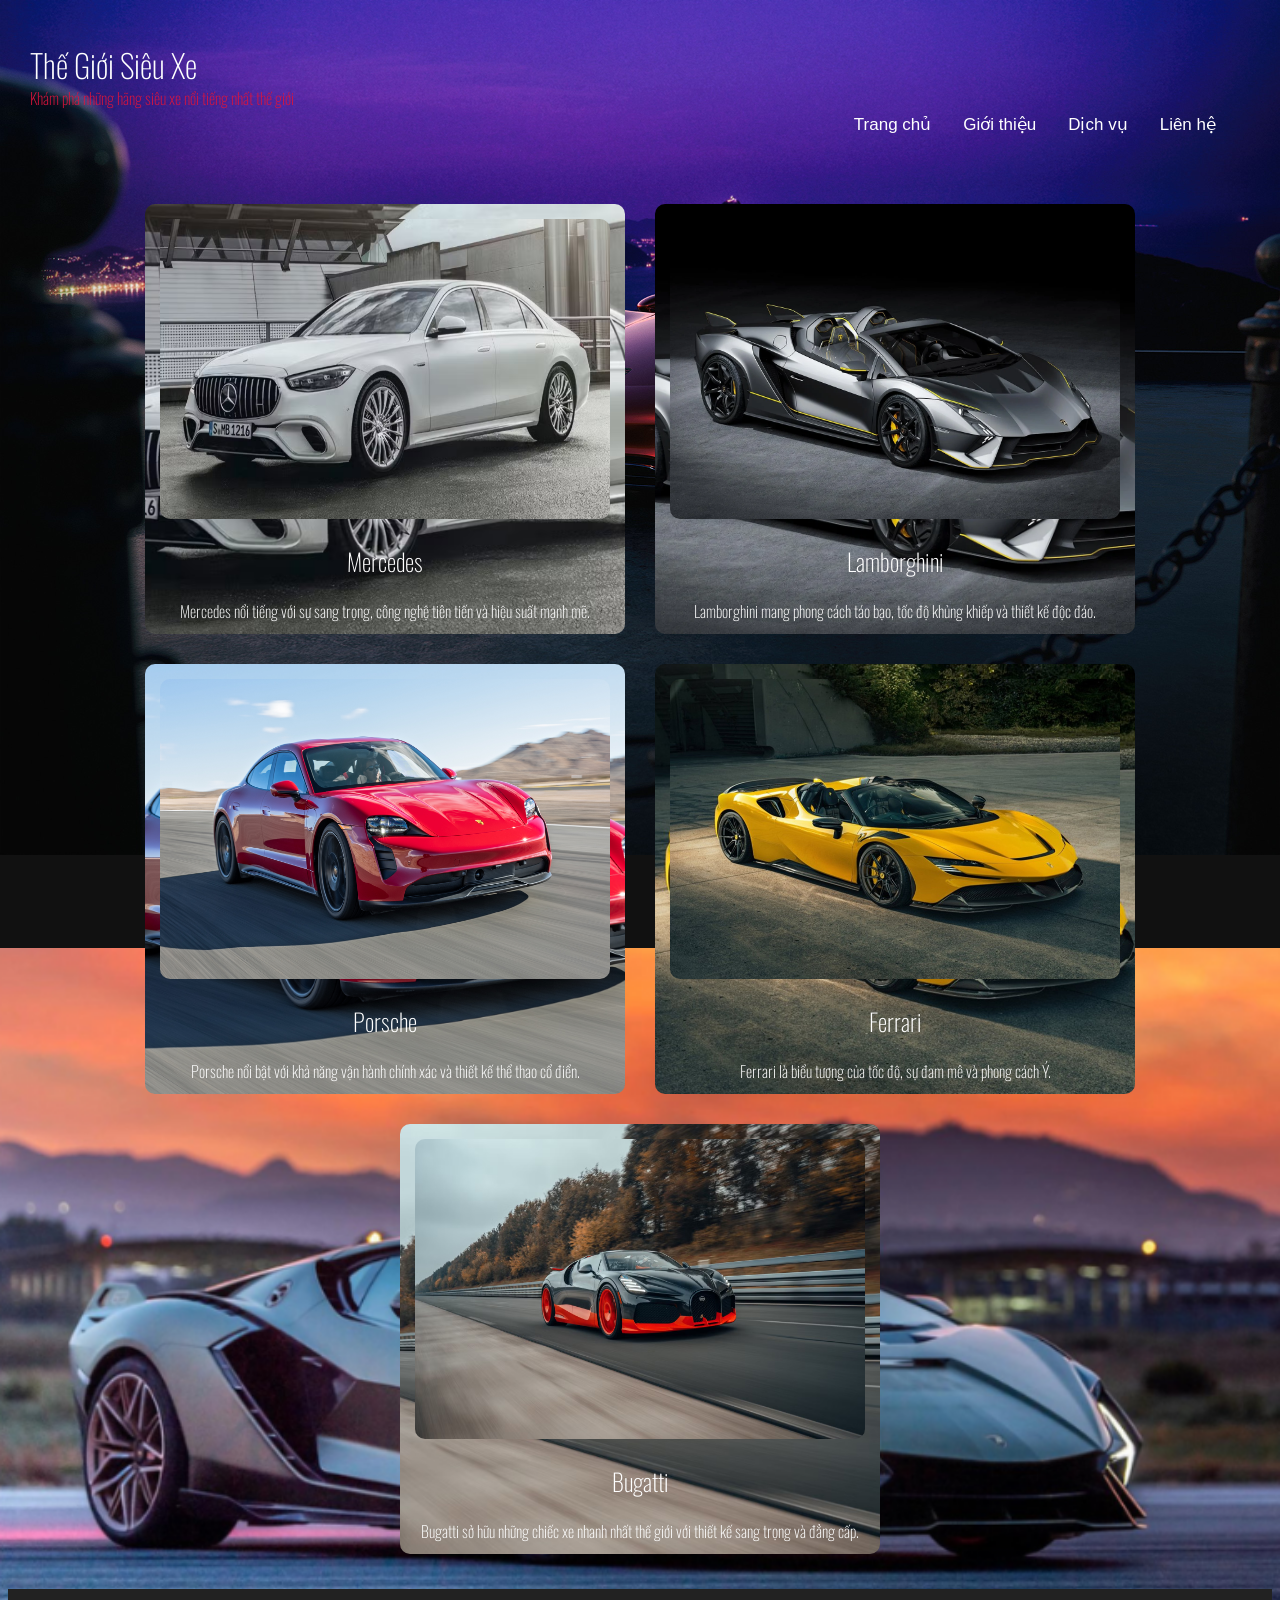
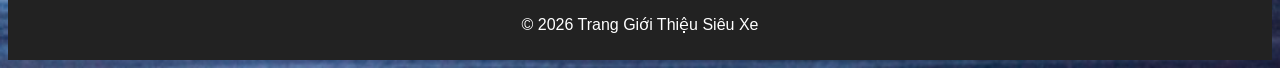
<file: index.html>
<!doctype html>
<html lang="vi">
  <head>
    <meta charset="UTF-8" />
    <title>Trang Giới Thiệu Siêu Xe</title>
    <link rel="preconnect" href="https://fonts.googleapis.com" />
    <link rel="preconnect" href="https://fonts.gstatic.com" crossorigin />
    <link
      href="https://fonts.googleapis.com/css2?family=Oswald:wght@200..700&display=swap"
      rel="stylesheet"
    />

    <!-- <link rel="stylesheet" href="css/style.css" /> -->
  </head>
  <style>
    .bug {
      background-image: url(image/4-bugatti-w16-mistral-world-record.avif);
      background-size: cover; /* phủ toàn bộ khung */
      background-position: center; /* căn giữa hình */
      background-repeat: no-repeat; /* không lặp lại hình */
      padding: 20px;
      border-radius: 10px;
      height: 400px;
      width: 500px;
    }

    .fer {
      background-image: url(image/Insider-4-SF90-Spider-1.jpg);
      background-size: cover; /* phủ toàn bộ khung */
      background-position: center; /* căn giữa hình */
      background-repeat: no-repeat; /* không lặp lại hình */
      padding: 20px;
      border-radius: 10px;
      height: 400px;
      width: 500px;
    }
    .por {
      background-image: url(image/2023-Porsche-Taycan-GTS-001.jpg);
      background-size: cover; /* phủ toàn bộ khung */
      background-position: center; /* căn giữa hình */
      background-repeat: no-repeat; /* không lặp lại hình */
      padding: 20px;
      border-radius: 10px;
      height: 400px;
      width: 500px;
    }
    .mer {
      background-image: url(image/oli0gbpo.avif);
      background-size: cover; /* phủ toàn bộ khung */
      background-position: center; /* căn giữa hình */
      background-repeat: no-repeat; /* không lặp lại hình */
      padding: 20px;
      border-radius: 10px;
      height: 400px;
      width: 500px;
    }
    .lam {
      background-image: url(image/Lamborghini-Autentica-Roadster.webp);
      background-size: cover; /* phủ toàn bộ khung */
      background-position: center; /* căn giữa hình */
      background-repeat: no-repeat; /* không lặp lại hình */
      padding: 20px;
      border-radius: 10px;
      height: 400px;
      width: 500px;
    }

    body {
      font-family: Arial, sans-serif;
      background-color: #111;
      color: #fff;
      margin-top: 80px;
      padding: 0;
      background-image:
        url(image/background/hinh-nen-sieu-xe-dep-42.jpg),
        url(image/background/sieu-xe-dat-nhat-the-gioi-13-768x432.png);
      background-size: contain;
      background-position: top, bottom;
      background-repeat: no-repeat, no-repeat;
    }

    header {
      text-align: center;
      z-index: 1;
      display: flex;
      justify-content: space-between; /* chia header thành 2 phần: trái và phải */
      align-items: center;
      padding: 20px 40px;
    }

    .menu a {
      float: left;
      display: block;
      color: white;
      text-align: center;
      padding: 14px 16px;
      text-decoration: none;
      font-size: 17px;
      transition: 0.3s ease-in-out;
    }

    .menu a:hover {
      transform: translateY(-3px);
      background-color: white;
      color: #111;
    }

    .t h1 {
      position: absolute;
      top: 20px;
      left: 30px;
      color: white;
    }

    .t p {
      position: absolute;
      top: 70px;
      left: 30px;
      color: crimson;
    }

    .container {
      display: flex;
      flex-wrap: wrap;
      justify-content: center;
      margin: 20px;
    }
    .car-card {
      background-color: #333;
      border-radius: 10px;
      width: 450px;
      margin: 15px;
      padding: 15px;
      text-align: center;
      transition: transform 0.3s;
      justify-content: flex-start;
      height: 400px;
    }
    .car-card:hover {
      transform: scale(1.05);
    }
    .car-card img {
      width: 100%;
      border-radius: 10px;
    }

    .car-card a {
      color: white; /* đổi màu chữ thành trắng */
      text-decoration: none; /* bỏ gạch chân */
    }

    .lam img {
      height: 300px;
    }

    .mer img {
      height: 300px;
    }

    .por img {
      height: 300px;
    }

    .fer img {
      height: 300px;
    }

    .bug img {
      height: 300px;
    }

    footer {
      background-color: #222;
      text-align: center;
      padding: 10px;
      margin-top: auto;
    }

    .oswald {
      font-family: "Oswald", sans-serif;
      font-optical-sizing: auto;
      font-weight: 200;
      font-style: normal;
    }
  </style>
  <body>
    <header>
      <div class="t">
        <h1 class="oswald">Thế Giới Siêu Xe</h1>
        <p class="oswald">
          Khám phá những hãng siêu xe nổi tiếng nhất thế giới
        </p>
      </div>
      <div class="menu">
        <a href="index.html">Trang chủ</a>
        <a href="gioithieu.html">Giới thiệu</a>
        <a href="dichvu.html">Dịch vụ</a>
        <a href="lienhe.html">Liên hệ</a>
      </div>
    </header>

    <div class="container">
      <!-- mer -->
      <div class="car-card mer">
        <!-- kết nối đến giới thiệu và tới id mer -->
        <a href="gioithieu.html#mercedes">
          <img src="image/oli0gbpo.avif" alt="Mercedes-Benz" />
          <h2 class="oswald">Mercedes</h2>
          <p class="oswald">
            Mercedes nổi tiếng với sự sang trọng, công nghệ tiên tiến và hiệu
            suất mạnh mẽ.
          </p>
        </a>
      </div>
      <!-- lam -->
      <div class="car-card lam">
        <a href="gioithieu.html#lamborghini">
          <img
            src="image/Lamborghini-Autentica-Roadster.webp"
            alt="Lamborghini"
          />
          <h2 class="oswald">Lamborghini</h2>
          <p class="oswald">
            Lamborghini mang phong cách táo bạo, tốc độ khủng khiếp và thiết kế
            độc đáo.
          </p>
        </a>
      </div>
      <!-- por -->
      <div class="car-card por">
        <a href="gioithieu.html#porsche">
          <img src="image/2023-Porsche-Taycan-GTS-001.jpg" alt="Porsche" />
          <h2 class="oswald">Porsche</h2>
          <p class="oswald">
            Porsche nổi bật với khả năng vận hành chính xác và thiết kế thể thao
            cổ điển.
          </p>
        </a>
      </div>
      <!-- fer -->
      <div class="car-card fer">
        <a href="gioithieu.html#ferrari">
          <img src="image/Insider-4-SF90-Spider-1.jpg" alt="" />
          <h2 class="oswald">Ferrari</h2>
          <p class="oswald">
            Ferrari là biểu tượng của tốc độ, sự đam mê và phong cách Ý.
          </p>
        </a>
      </div>
      <!-- bug -->
      <div class="car-card bug">
        <a href="gioithieu.html#bugatti">
          <img
            src="image/4-bugatti-w16-mistral-world-record.avif"
            alt="Bugatti"
          />
          <h2 class="oswald">Bugatti</h2>
          <p class="oswald">
            Bugatti sở hữu những chiếc xe nhanh nhất thế giới với thiết kế sang
            trọng và đẳng cấp.
          </p>
        </a>
      </div>
    </div>

    <footer>
      <p>&copy; 2026 Trang Giới Thiệu Siêu Xe</p>
    </footer>
  </body>
</html>
</file>
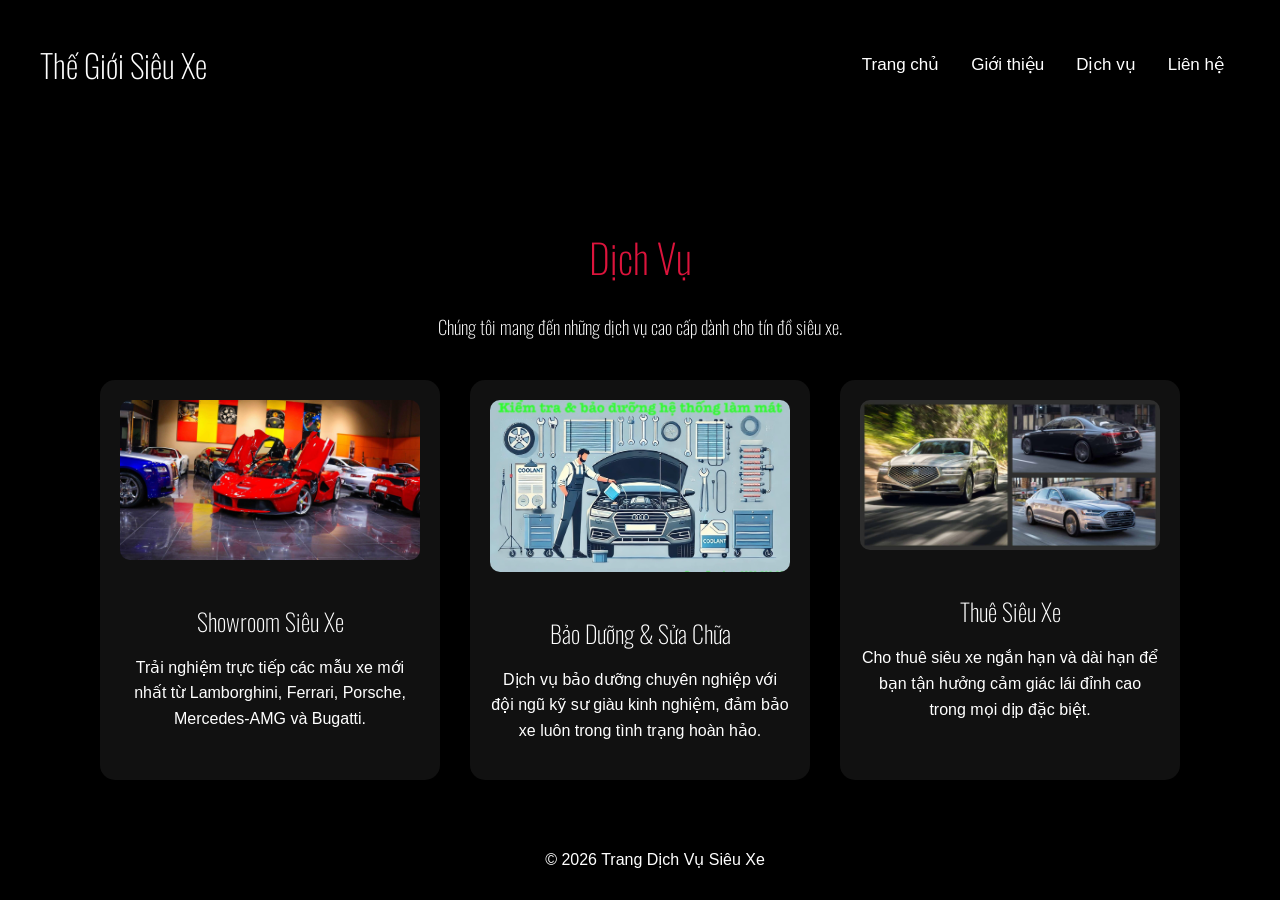
<file: dichvu.html>
<!doctype html>
<html lang="vi">
  <head>
    <meta charset="UTF-8" />
    <link rel="preconnect" href="https://fonts.googleapis.com" />
    <link rel="preconnect" href="https://fonts.gstatic.com" crossorigin />
    <link
      href="https://fonts.googleapis.com/css2?family=Oswald:wght@200..700&display=swap"
      rel="stylesheet"
    />

    <title>Dịch Vụ</title>

    <style>
      .oswald {
        font-family: "Oswald", sans-serif;
        font-optical-sizing: auto;
        font-weight: 200;
        font-style: normal;
      }

      body {
        margin: 0;
        font-family: Arial, sans-serif;
        color: white;
        background-color: black;
      }

      header {
        text-align: center;
        z-index: 1;
        display: flex;
        justify-content: space-between;
        align-items: center;
        padding: 20px 40px;
      }

      .menu a {
        float: left;
        display: block;
        color: white;
        text-align: center;
        padding: 14px 16px;
        text-decoration: none;
        font-size: 17px;
        transition: 0.3s ease-in-out;
      }

      .menu a:hover {
        transform: translateY(-3px);
        background-color: white;
        color: #111;
      }

      .services {
        max-width: 1200px;
        margin: 50px auto;
        padding: 20px;
        text-align: center;
      }

      .services h1 {
        font-size: 40px;
        color: crimson;
      }

      .service-list {
        display: flex;
        justify-content: center;
        gap: 30px;
        flex-wrap: wrap;
        margin-top: 40px;
      }

      .service-item {
        background: #111;
        border-radius: 15px;
        padding: 20px;
        width: 300px;
        transition: 0.3s ease-in-out;
      }

      .service-item:hover {
        transform: translateY(-5px);
        background: crimson;
        color: white;
      }

      .service-item img {
        width: 100%;
        border-radius: 10px;
        margin-bottom: 15px;
      }

      .service-item h3 {
        font-size: 24px;
        margin-bottom: 10px;
      }

      .service-item p {
        font-size: 16px;
        line-height: 1.6;
      }

      footer {
        background: black;
        text-align: center;
        padding: 15px;
        margin-top: 50px;
        position: fixed;
        bottom: 0;
        width: 100%;
      }
    </style>
  </head>

  <body>
    <header>
      <h1 class="oswald">Thế Giới Siêu Xe</h1>
      <div class="menu">
        <a href="index.html">Trang chủ</a>
        <a href="gioithieu.html">Giới thiệu</a>
        <a href="dichvu.html">Dịch vụ</a>
        <a href="lienhe.html">Liên hệ</a>
      </div>
    </header>

    <div class="services">
      <h1 class="oswald">Dịch Vụ</h1>
      <h3 class="oswald">
        Chúng tôi mang đến những dịch vụ cao cấp dành cho tín đồ siêu xe.
      </h3>

      <div class="service-list">
        <div class="service-item">
          <img
            src="image/dichvu/exotic-cars-dubai1-1579621229.jpg"
            alt="Showroom"
          />
          <h3 class="oswald">Showroom Siêu Xe</h3>
          <p>
            Trải nghiệm trực tiếp các mẫu xe mới nhất từ Lamborghini, Ferrari,
            Porsche, Mercedes-AMG và Bugatti.
          </p>
        </div>

        <div class="service-item">
          <img
            src="image/dichvu/Kiem-tra-va-Bao-duong-he-thong-lam-mat-o-to.jpeg"
            alt="Bảo dưỡng"
          />
          <h3 class="oswald">Bảo Dưỡng & Sửa Chữa</h3>
          <p>
            Dịch vụ bảo dưỡng chuyên nghiệp với đội ngũ kỹ sư giàu kinh nghiệm,
            đảm bảo xe luôn trong tình trạng hoàn hảo.
          </p>
        </div>

        <div class="service-item">
          <img
            src="image/dichvu/thue-xe-vip-sieu-xe-gob326.jpg"
            alt="Thuê xe"
          />
          <h3 class="oswald">Thuê Siêu Xe</h3>
          <p>
            Cho thuê siêu xe ngắn hạn và dài hạn để bạn tận hưởng cảm giác lái
            đỉnh cao trong mọi dịp đặc biệt.
          </p>
        </div>
      </div>
    </div>

    <footer>
      <p>&copy; 2026 Trang Dịch Vụ Siêu Xe</p>
    </footer>
  </body>
</html>
</file>
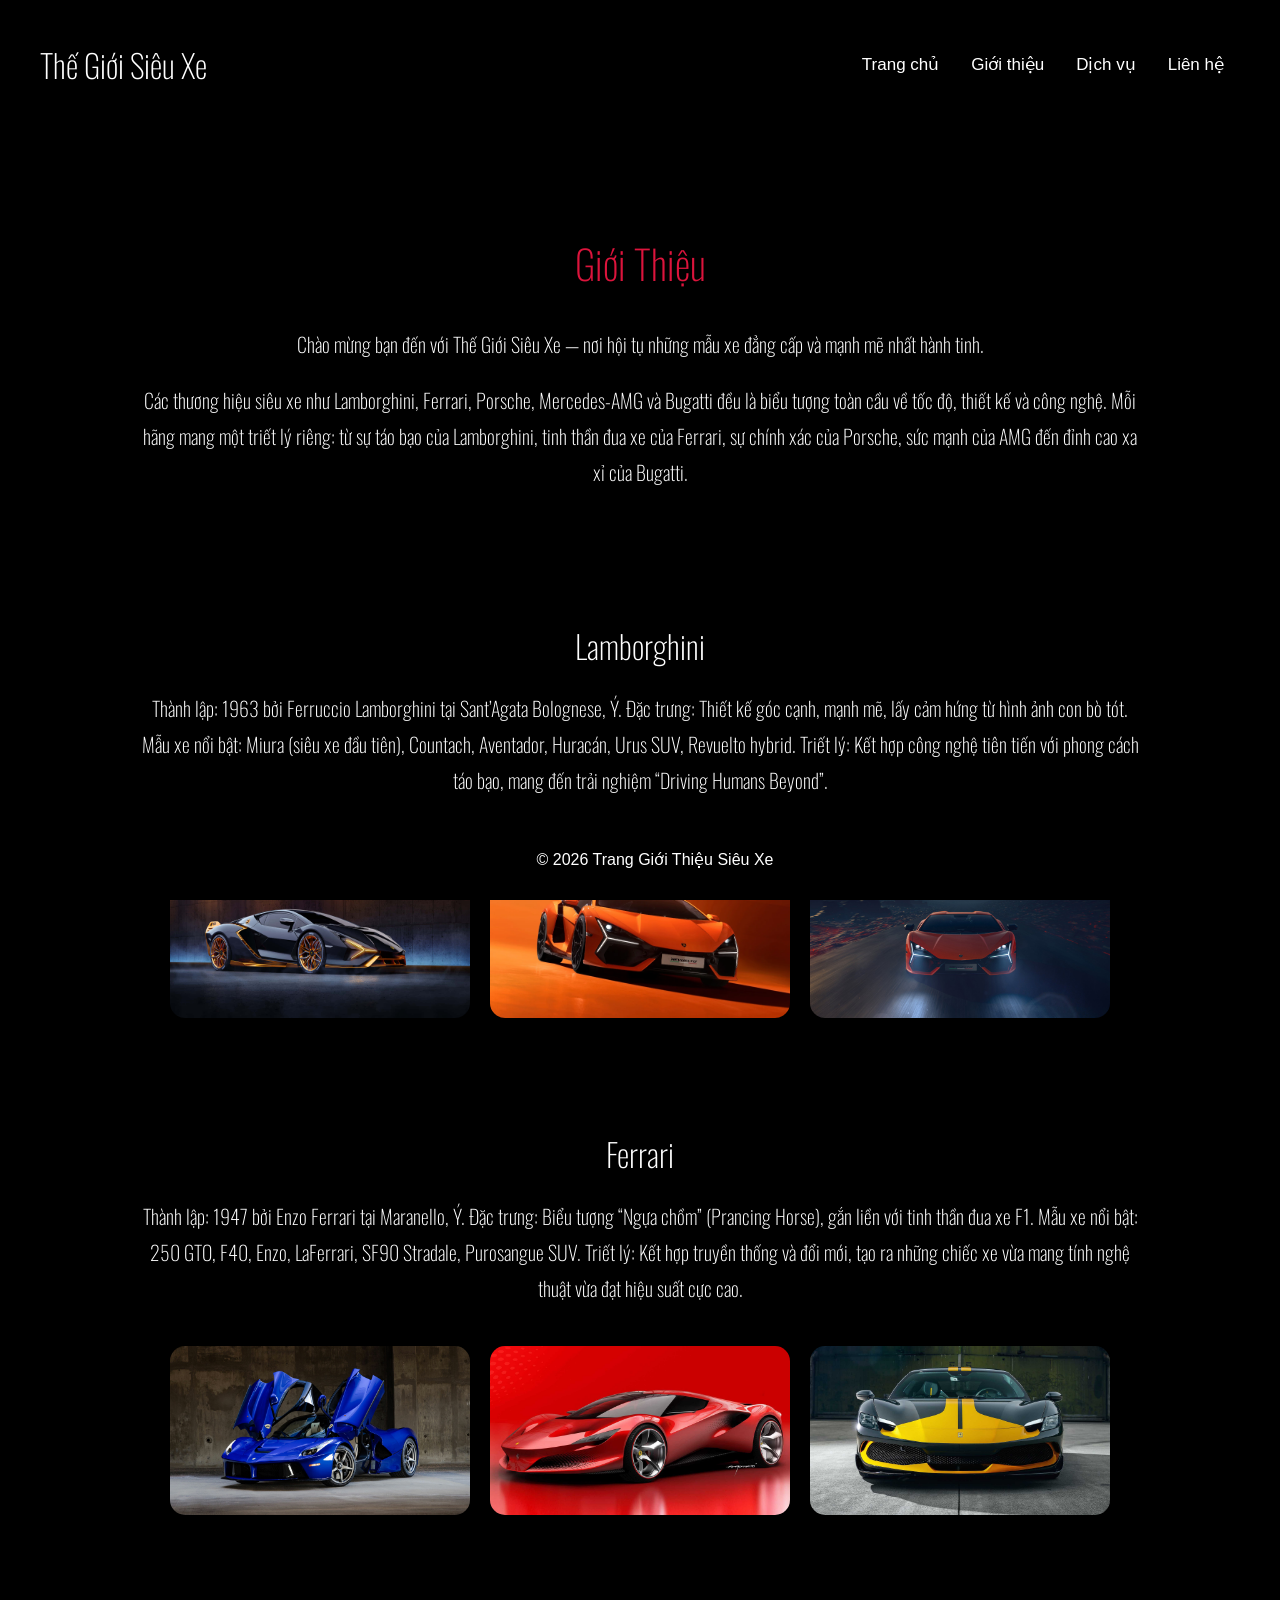
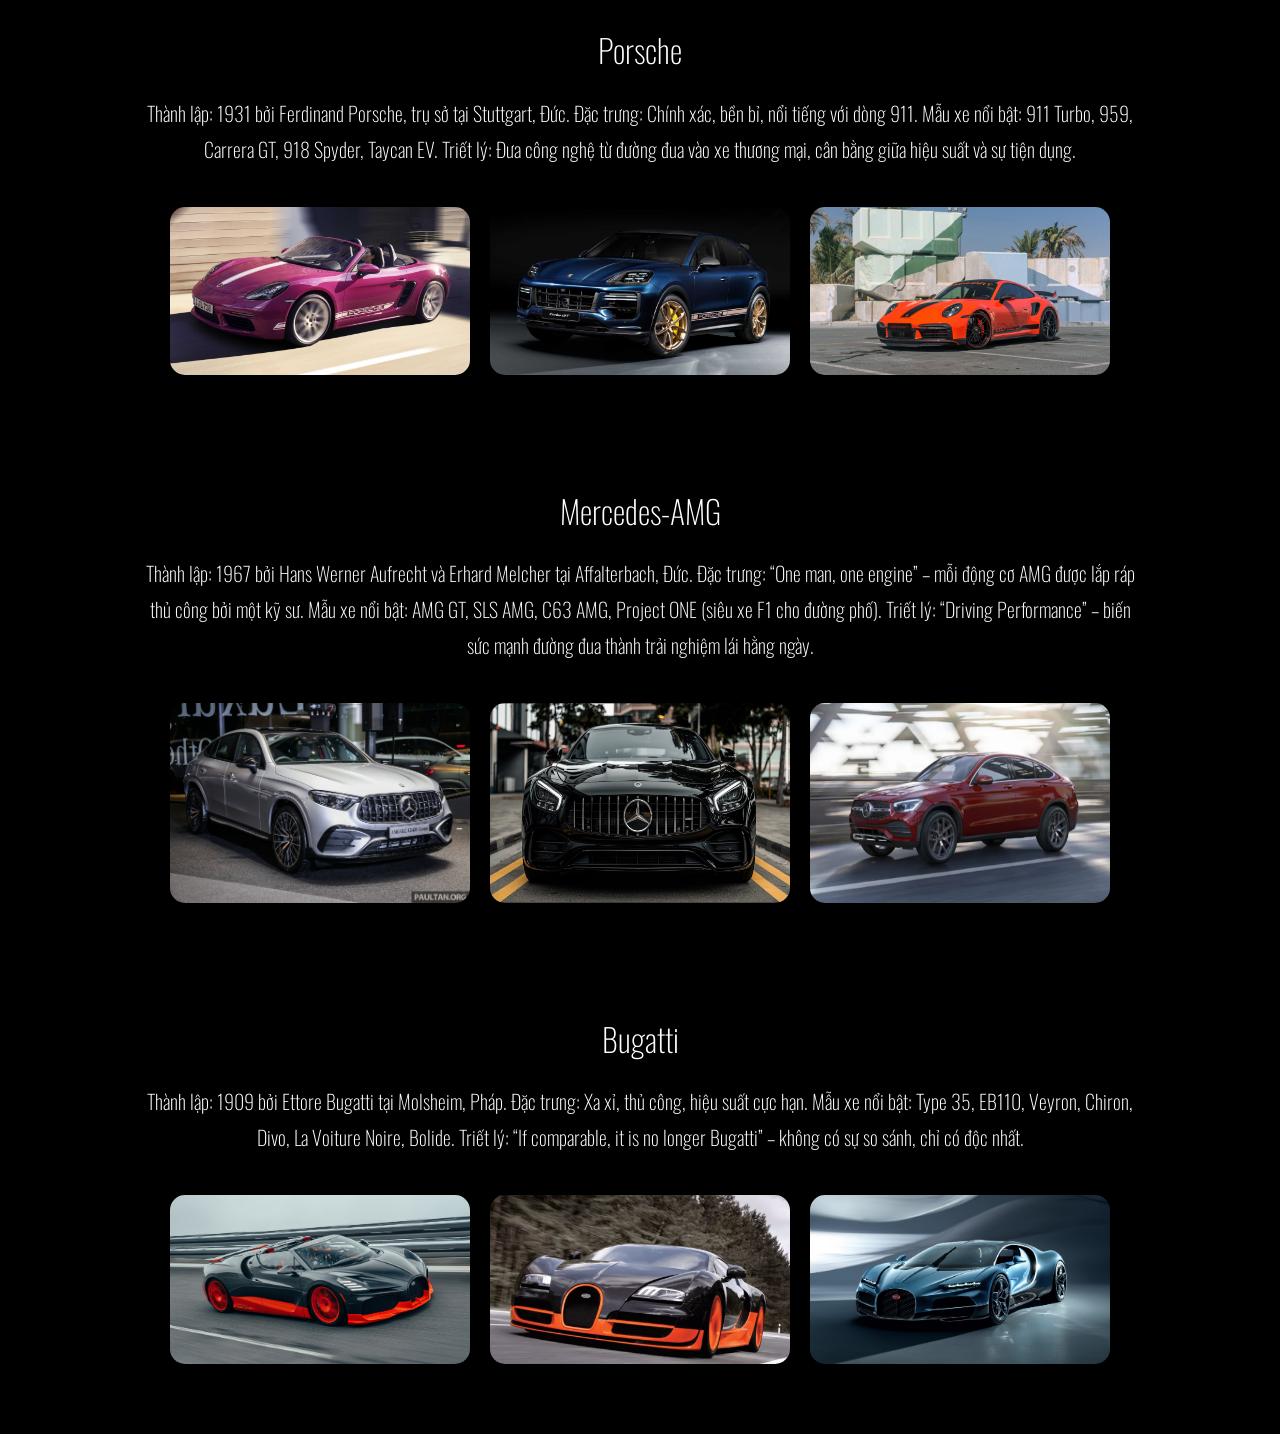
<file: gioithieu.html>
<!doctype html>
<html lang="vi">
  <head>
    <meta charset="UTF-8" />
    <link rel="preconnect" href="https://fonts.googleapis.com" />
    <link rel="preconnect" href="https://fonts.gstatic.com" crossorigin />
    <link
      href="https://fonts.googleapis.com/css2?family=Oswald:wght@200..700&display=swap"
      rel="stylesheet"
    />

    <title>Giới Thiệu</title>

    <style>
      .oswald {
        font-family: "Oswald", sans-serif;
        font-optical-sizing: auto;
        font-weight: 200;
        font-style: normal;
      }

      body {
        margin: 0;
        font-family: Arial, sans-serif;
        color: white;
        background-color: black;
      }

      header {
        text-align: center;
        z-index: 1;
        display: flex;
        justify-content: space-between; /* chia header thành 2 phần: trái và phải */
        align-items: center;
        padding: 20px 40px;
      }

      .menu a {
        float: left;
        display: block;
        color: white;
        text-align: center;
        padding: 14px 16px;
        text-decoration: none;
        font-size: 17px;
        transition: 0.3s ease-in-out;
      }

      .menu a:hover {
        transform: translateY(-3px);
        background-color: white;
        color: #111;
      }

      .about {
        max-width: 1000px;
        margin: 50px auto;
        padding: 20px;
        text-align: center;
      }

      .about img {
        width: 100%;
        max-width: 700px;
        border-radius: 15px;
        margin-top: 20px;
      }

      .about h2 {
        font-size: 40px;
        color: crimson;
      }

      .about p {
        font-size: 20px;
        line-height: 1.8;
      }

      footer {
        background: black;
        text-align: center;
        padding: 15px;
        margin-top: 50px;
        position: fixed;
        bottom: 0;
        width: 100%;
        /* footer luôn hiển thị ở đáy màn hình (ngay cả khi cuộn) */
      }

      .anh {
        display: flex;
        justify-content: center; /* căn giữa các ảnh theo chiều ngang */
        gap: 20px; /* khoảng cách giữa các ảnh */
        flex-wrap: wrap; /* cho phép xuống hàng nếu màn hình nhỏ */
      }
      .anh img {
        width: 30%; /* mỗi ảnh chiếm khoảng 1/3 chiều rộng vùng chứa */
      }
    </style>
  </head>

  <body>
    <header>
      <h1 class="oswald">Thế Giới Siêu Xe</h1>

      <div class="menu">
        <a href="index.html">Trang chủ</a>
        <a href="gioithieu.html">Giới thiệu</a>
        <a href="dichvu.html">Dịch vụ</a>
        <a href="lienhe.html">Liên hệ</a>
      </div>
    </header>

    <div class="about">
      <h2 class="oswald">Giới Thiệu</h2>

      <p class="oswald">
        Chào mừng bạn đến với Thế Giới Siêu Xe — nơi hội tụ những mẫu xe đẳng
        cấp và mạnh mẽ nhất hành tinh.
      </p>

      <p class="oswald">
        Các thương hiệu siêu xe như Lamborghini, Ferrari, Porsche, Mercedes-AMG
        và Bugatti đều là biểu tượng toàn cầu về tốc độ, thiết kế và công nghệ.
        Mỗi hãng mang một triết lý riêng: từ sự táo bạo của Lamborghini, tinh
        thần đua xe của Ferrari, sự chính xác của Porsche, sức mạnh của AMG đến
        đỉnh cao xa xỉ của Bugatti.
      </p>
    </div>
    <!-- lambo -->
    <div class="about lam" id="lamborghini">
      <h1 class="oswald">Lamborghini</h1>
      <p class="oswald">
        Thành lập: 1963 bởi Ferruccio Lamborghini tại Sant’Agata Bolognese, Ý.
        Đặc trưng: Thiết kế góc cạnh, mạnh mẽ, lấy cảm hứng từ hình ảnh con bò
        tót. Mẫu xe nổi bật: Miura (siêu xe đầu tiên), Countach, Aventador,
        Huracán, Urus SUV, Revuelto hybrid. Triết lý: Kết hợp công nghệ tiên
        tiến với phong cách táo bạo, mang đến trải nghiệm “Driving Humans
        Beyond”.
      </p>
      <div class="anh">
        <img
          src="image/LAM/lamborghini-background-qda22qlfj7vdpgcm.jpg"
          alt=""
        />
        <img src="image/LAM/Lamborghini-Revuelto-639371.webp" alt="" />
        <img src="image/LAM/thumb-1920-1308564.jpeg" alt="" />
      </div>
    </div>
    <!-- fer -->
    <div class="about fer" id="ferrari">
      <h1 class="oswald">Ferrari</h1>
      <p class="oswald">
        Thành lập: 1947 bởi Enzo Ferrari tại Maranello, Ý. Đặc trưng: Biểu tượng
        “Ngựa chồm” (Prancing Horse), gắn liền với tinh thần đua xe F1. Mẫu xe
        nổi bật: 250 GTO, F40, Enzo, LaFerrari, SF90 Stradale, Purosangue SUV.
        Triết lý: Kết hợp truyền thống và đổi mới, tạo ra những chiếc xe vừa
        mang tính nghệ thuật vừa đạt hiệu suất cực cao.
      </p>
      <div class="anh">
        <img src="image/FER/2014-Ferrari-LaFerrari1321694_.jpg" alt="" />
        <img src="image/FER/ferrari-sp48-unica.jpg" alt="" />
        <img src="image/FER/novitec-ferrari-296-gtb-2023.jpg" alt="" />
      </div>
    </div>
    <!-- por -->
    <div class="about por" id="porsche">
      <h1 class="oswald">Porsche</h1>
      <p class="oswald">
        Thành lập: 1931 bởi Ferdinand Porsche, trụ sở tại Stuttgart, Đức. Đặc
        trưng: Chính xác, bền bỉ, nổi tiếng với dòng 911. Mẫu xe nổi bật: 911
        Turbo, 959, Carrera GT, 918 Spyder, Taycan EV. Triết lý: Đưa công nghệ
        từ đường đua vào xe thương mại, cân bằng giữa hiệu suất và sự tiện dụng.
      </p>
      <div class="anh">
        <img
          src="image/POR/2023-Porsche-718-Boxster-Style-Edition-6.jpg"
          alt=""
        />
        <img src="image/POR/porsche-cayenne-2023.jpg" alt="" />
        <img
          src="image/POR/porsche-manhart-5120x1440-04gvfmz30uemcorg.jpg"
          alt=""
        />
      </div>
    </div>
    <!-- mer -->
    <div class="about mer" id="mercedes">
      <h1 class="oswald">Mercedes-AMG</h1>
      <p class="oswald">
        Thành lập: 1967 bởi Hans Werner Aufrecht và Erhard Melcher tại
        Affalterbach, Đức. Đặc trưng: “One man, one engine” – mỗi động cơ AMG
        được lắp ráp thủ công bởi một kỹ sư. Mẫu xe nổi bật: AMG GT, SLS AMG,
        C63 AMG, Project ONE (siêu xe F1 cho đường phố). Triết lý: “Driving
        Performance” – biến sức mạnh đường đua thành trải nghiệm lái hằng ngày.
      </p>
      <div class="anh">
        <img
          src="image/MER/2024_Mercedes_Luxury_Like_No_Other-32-BM.jpg"
          alt=""
        />
        <img src="image/MER/maxresdefault.jpg" alt="" />
        <img src="image/MER/6-1024x576.avif" alt="" />
      </div>
    </div>
    <!-- bug -->
    <div class="about bug" id="bugatti">
      <h1 class="oswald">Bugatti</h1>
      <p class="oswald">
        Thành lập: 1909 bởi Ettore Bugatti tại Molsheim, Pháp. Đặc trưng: Xa xỉ,
        thủ công, hiệu suất cực hạn. Mẫu xe nổi bật: Type 35, EB110, Veyron,
        Chiron, Divo, La Voiture Noire, Bolide. Triết lý: “If comparable, it is
        no longer Bugatti” – không có sự so sánh, chỉ có độc nhất.
      </p>
      <div class="anh">
        <img src="image/BUG/1-Bugatti-Mistral-review-2024.jpg" alt="" />
        <img src="image/BUG/veyron2.jpg" alt="" />
        <img
          src="image/BUG/embargo-bugatti-world-premiere-presskit-images-25-2.avif"
          alt=""
        />
      </div>
    </div>
    <footer>
      <p>&copy; 2026 Trang Giới Thiệu Siêu Xe</p>
    </footer>
  </body>
</html>
</file>
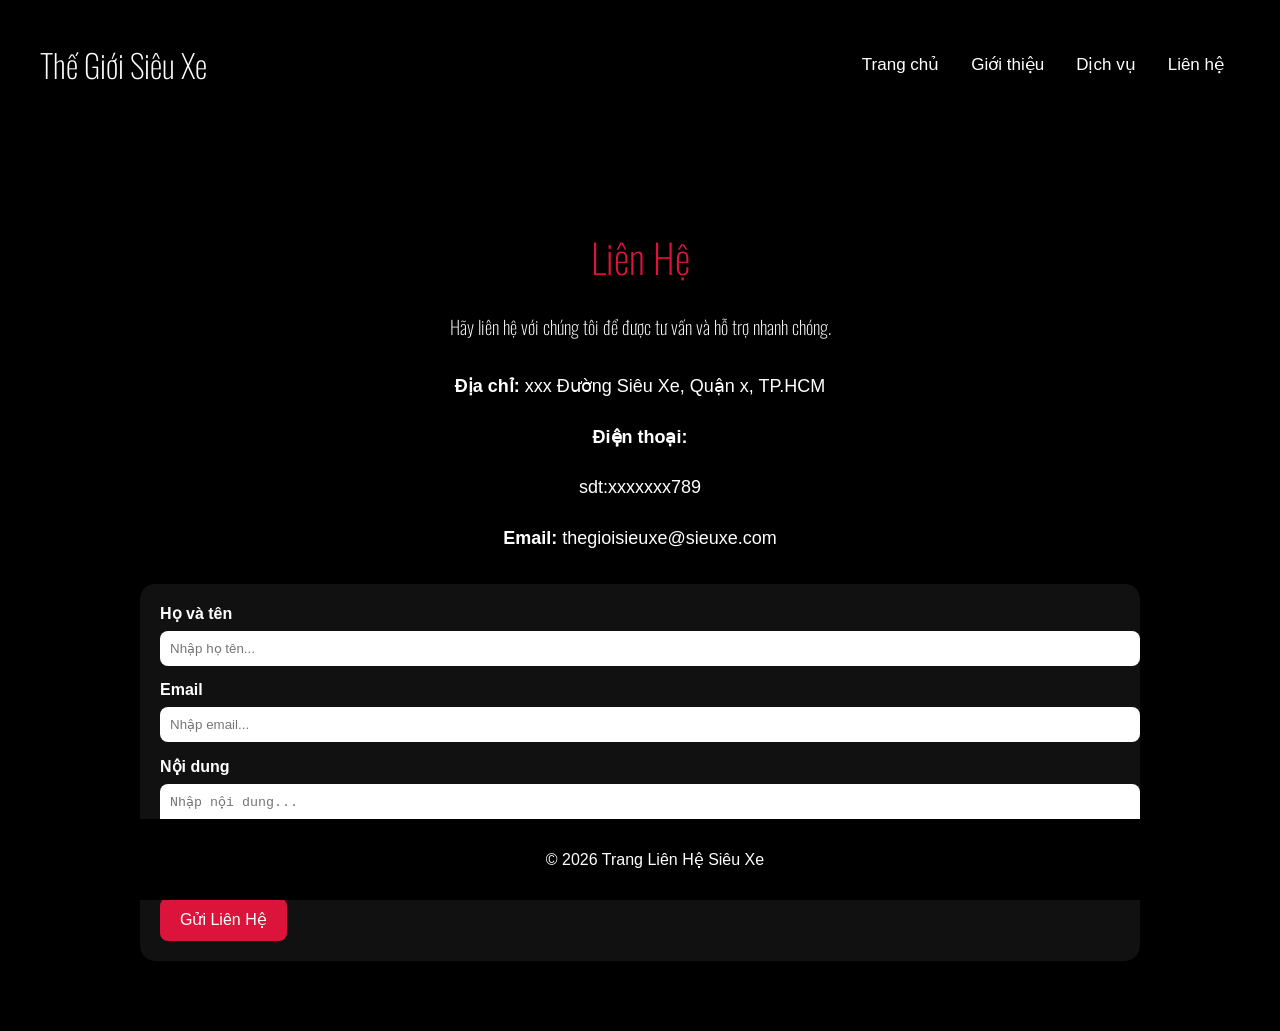
<file: lienhe.html>
<!doctype html>
<html lang="vi">
  <head>
    <meta charset="UTF-8" />
    <link rel="preconnect" href="https://fonts.googleapis.com" />
    <link rel="preconnect" href="https://fonts.gstatic.com" crossorigin />
    <link
      href="https://fonts.googleapis.com/css2?family=Oswald:wght@200..700&display=swap"
      rel="stylesheet"
    />

    <title>Liên Hệ</title>

    <style>
      .oswald {
        font-family: "Oswald", sans-serif;
        font-optical-sizing: auto;
        font-weight: 200;
        font-style: normal;
      }

      body {
        margin: 0;
        font-family: Arial, sans-serif;
        color: white;
        background-color: black;
      }

      header {
        text-align: center;
        z-index: 1;
        display: flex;
        justify-content: space-between;
        align-items: center;
        padding: 20px 40px;
      }

      .menu a {
        float: left;
        display: block;
        color: white;
        text-align: center;
        padding: 14px 16px;
        text-decoration: none;
        font-size: 17px;
        transition: 0.3s ease-in-out;
      }

      .menu a:hover {
        transform: translateY(-3px);
        background-color: white;
        color: #111;
      }

      .contact {
        max-width: 1000px;
        margin: 50px auto;
        padding: 20px;
        text-align: center;
      }

      .contact h1 {
        font-size: 40px;
        color: crimson;
      }

      .contact-info {
        margin: 30px 0;
        font-size: 18px;
        line-height: 1.8;
      }

      .contact-form {
        background: #111;
        padding: 20px;
        border-radius: 15px;
        text-align: left;
      }

      .contact-form label {
        display: block;
        margin-bottom: 8px;
        font-weight: bold;
      }

      .contact-form input,
      .contact-form textarea {
        width: 100%;
        padding: 10px;
        margin-bottom: 15px;
        border-radius: 8px;
        border: none;
      }

      .contact-form button {
        background: crimson;
        color: white;
        padding: 12px 20px;
        border: none;
        border-radius: 8px;
        cursor: pointer;
        font-size: 16px;
        transition: 0.3s ease-in-out;
      }

      .contact-form button:hover {
        background: white;
        color: #111;
      }

      footer {
        background: black;
        text-align: center;
        padding: 15px;
        margin-top: 50px;
        position: fixed;
        bottom: 0;
        width: 100%;
      }
    </style>
  </head>

  <body>
    <header>
      <h1 class="oswald">Thế Giới Siêu Xe</h1>
      <div class="menu">
        <a href="index.html">Trang chủ</a>
        <a href="gioithieu.html">Giới thiệu</a>
        <a href="dichvu.html">Dịch vụ</a>
        <a href="lienhe.html">Liên hệ</a>
      </div>
    </header>

    <div class="contact">
      <h1 class="oswald">Liên Hệ</h1>
      <h3 class="oswald">
        Hãy liên hệ với chúng tôi để được tư vấn và hỗ trợ nhanh chóng.
      </h3>

      <div class="contact-info">
        <p><strong>Địa chỉ:</strong> xxx Đường Siêu Xe, Quận x, TP.HCM</p>
        <p>
          <strong>Điện thoại:</strong>
          <p>sdt:xxxxxxx789</p>
        </p>
        <p><strong>Email:</strong> thegioisieuxe@sieuxe.com</p>
      </div>

      <div class="contact-form">
        <form>
          <label for="name">Họ và tên</label>
          <input
            type="text"
            id="name"
            name="name"
            placeholder="Nhập họ tên..."
          />

          <label for="email">Email</label>
          <input
            type="email"
            id="email"
            name="email"
            placeholder="Nhập email..."
          />

          <label for="message">Nội dung</label>
          <textarea
            id="message"
            name="message"
            rows="5"
            placeholder="Nhập nội dung..."
          ></textarea>

          <button type="submit">Gửi Liên Hệ</button>
        </form>
      </div>
    </div>

    <footer>
      <p>&copy; 2026 Trang Liên Hệ Siêu Xe</p>
    </footer>
  </body>
</html>
</file>
